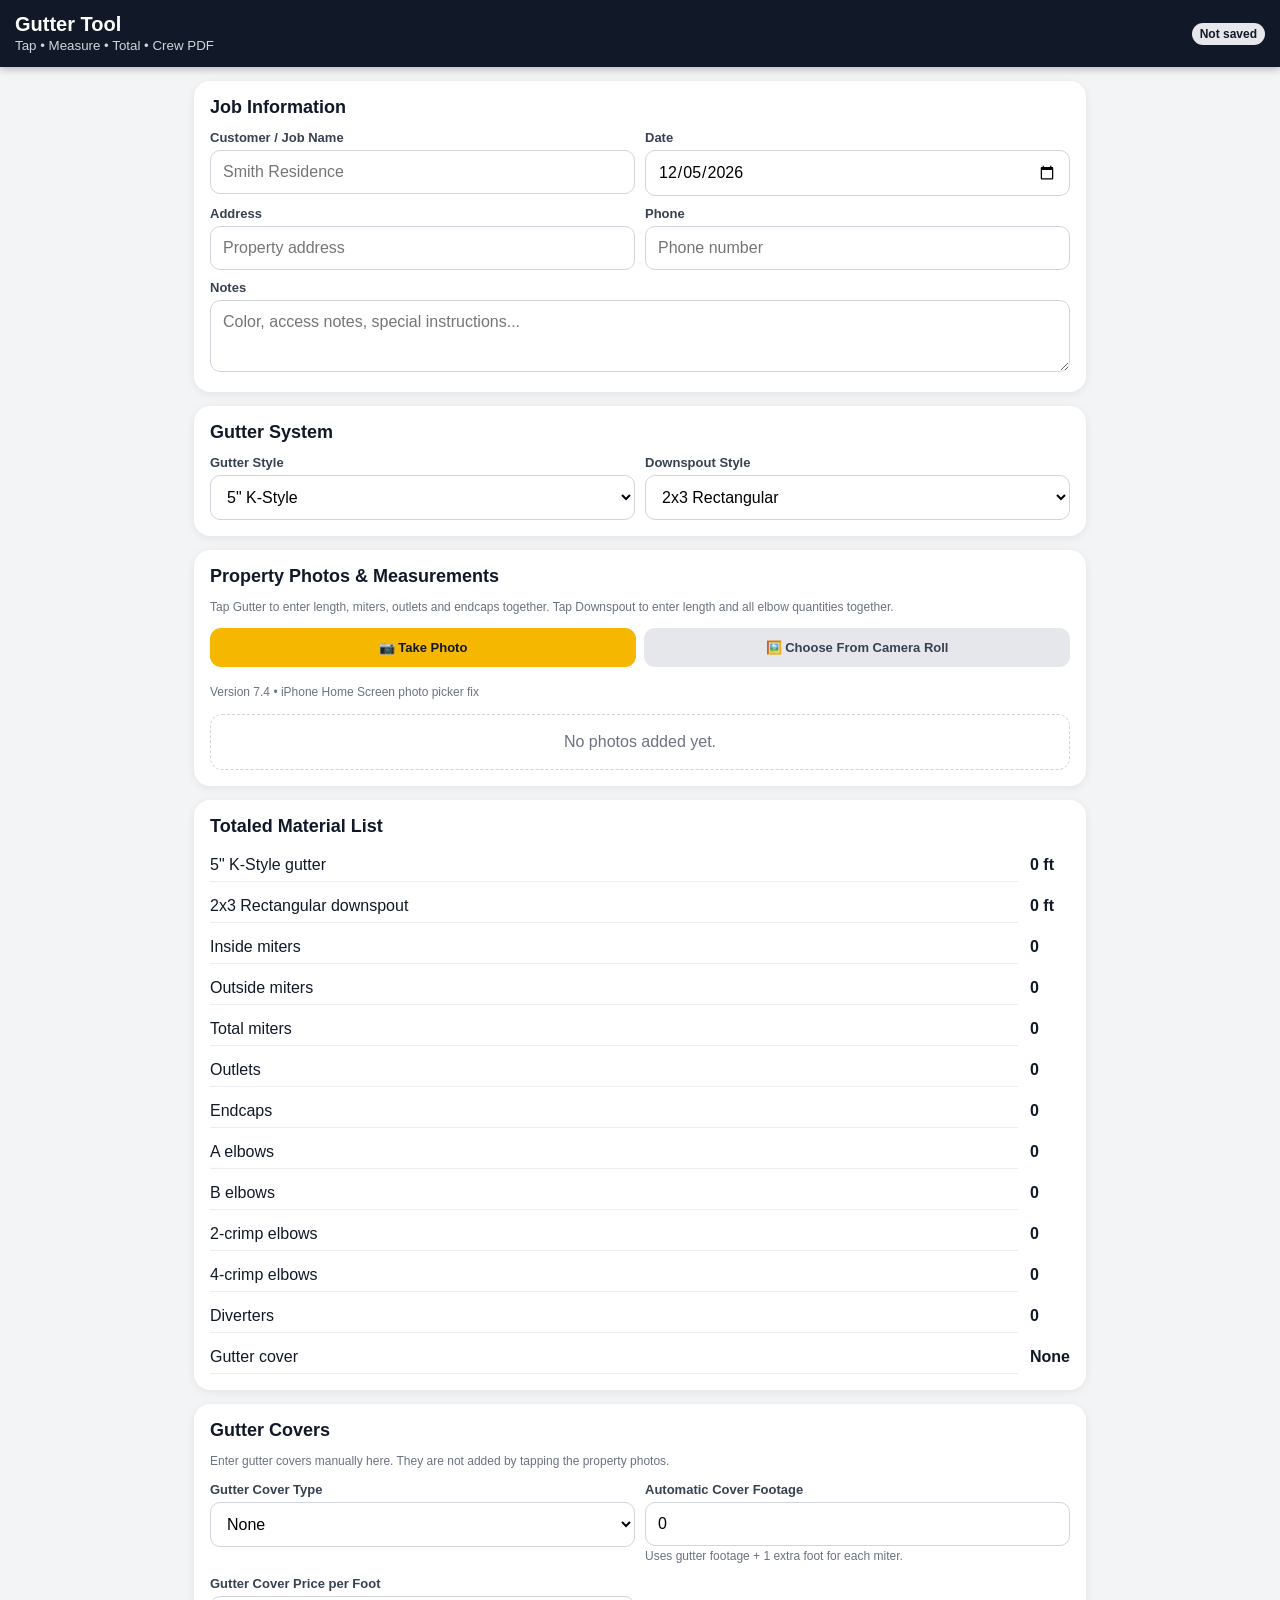
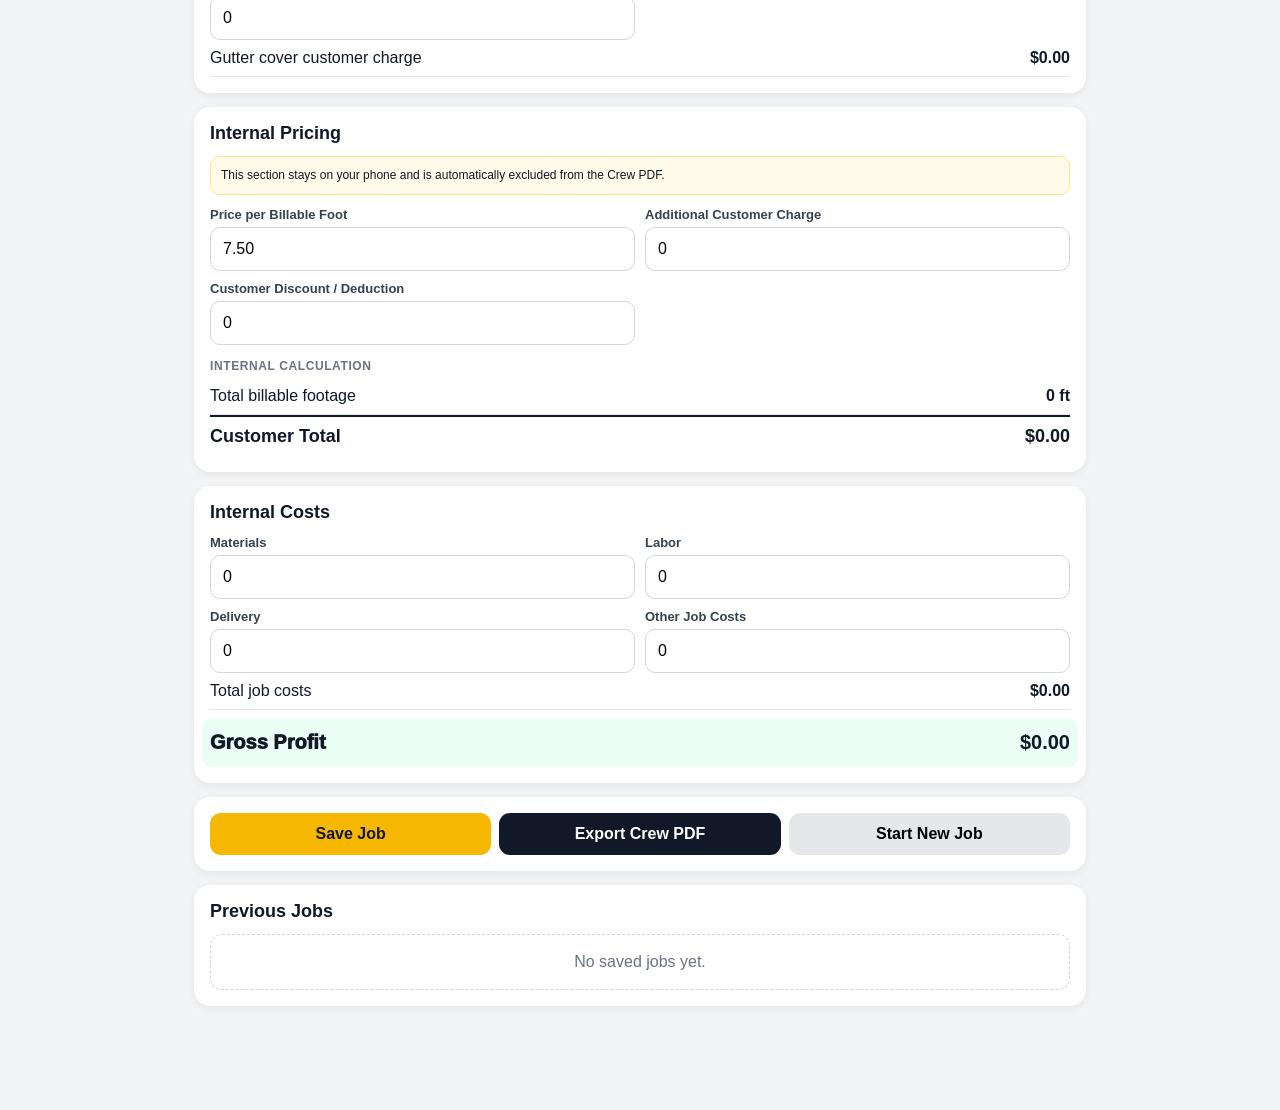
<file: index.html>
<!doctype html>
<html lang="en">
<head>
<meta charset="utf-8">
<meta name="viewport" content="width=device-width,initial-scale=1,viewport-fit=cover,user-scalable=no">
<meta name="theme-color" content="#111827">
<title>Gutter Tool v7.3</title>
<style>
:root{--navy:#111827;--gold:#f5b700;--light:#f3f4f6;--card:#fff;--red:#dc2626;--green:#15803d;--blue:#2563eb;--purple:#7e22ce;--orange:#ea580c;--teal:#0f766e;--muted:#6b7280;--border:#d1d5db}
*{box-sizing:border-box} body{margin:0;font-family:-apple-system,BlinkMacSystemFont,"Segoe UI",sans-serif;background:var(--light);color:#111827}
header{position:sticky;top:0;z-index:50;background:var(--navy);color:#fff;padding:13px 15px;box-shadow:0 2px 8px #0004}
.brand{display:flex;justify-content:space-between;align-items:center;gap:10px}.brand h1{font-size:20px;margin:0}.brand small{color:#d1d5db}
main{max-width:920px;margin:auto;padding:14px 14px 90px}.card{background:#fff;border-radius:16px;padding:16px;margin-bottom:14px;box-shadow:0 2px 10px #00000012}
h2{font-size:18px;margin:0 0 12px}.grid{display:grid;grid-template-columns:1fr 1fr;gap:10px}
label{display:block;font-size:13px;font-weight:750;color:#374151;margin-bottom:5px}
input,select,textarea,button{font:inherit} input,select,textarea{width:100%;padding:12px;border:1px solid var(--border);border-radius:10px;background:#fff}
textarea{min-height:72px;resize:vertical} button,.file-btn{border:0;border-radius:11px;padding:12px 14px;font-weight:800;cursor:pointer}.file-btn{display:flex;align-items:center;justify-content:center;text-align:center}
.primary{background:var(--gold);color:#111827}.dark{background:var(--navy);color:#fff}.secondary{background:#e5e7eb}.danger{background:#fee2e2;color:#991b1b}
.button-row{display:flex;gap:8px;flex-wrap:wrap}.button-row button,.button-row .file-btn{flex:1;min-width:125px}.help{font-size:12px;color:var(--muted);line-height:1.45}
.badge{padding:4px 8px;border-radius:999px;background:#e5e7eb;color:#111827;font-size:12px;font-weight:850}.hidden{display:none!important}.file-input-visually-hidden{position:absolute!important;width:1px!important;height:1px!important;padding:0!important;margin:-1px!important;overflow:hidden!important;clip:rect(0,0,0,0)!important;white-space:nowrap!important;border:0!important;opacity:.01!important}
.empty{padding:18px;text-align:center;color:var(--muted);border:1px dashed var(--border);border-radius:12px}
.photo-card{border:1px solid #e5e7eb;border-radius:14px;padding:10px;margin-top:12px}.tool-scroll{display:flex;gap:7px;overflow-x:auto;padding:4px 1px 10px}
.tool{flex:0 0 auto;padding:10px 11px;font-size:12px;background:#e5e7eb}.tool.active{outline:3px solid var(--gold);background:#fff}
.canvas-wrap{position:relative;overflow:hidden;border-radius:12px;background:#111827;min-height:190px;touch-action:manipulation}.canvas-wrap img{display:block;width:100%;height:auto}
.marker{position:absolute;transform:translate(-50%,-50%);min-width:38px;height:32px;border-radius:18px;padding:3px 7px;display:flex;align-items:center;justify-content:center;color:#fff;font-size:11px;font-weight:900;border:2px solid #fff;box-shadow:0 2px 7px #0009;white-space:nowrap;z-index:4}
.marker.gutter{background:var(--blue)}.marker.downspout{background:var(--green)}.marker.diverter{background:#a16207}
.marker-label{position:absolute;transform:translate(-50%,9px);background:#000d;color:#fff;border-radius:6px;padding:2px 5px;font-size:9px;white-space:nowrap;z-index:3;pointer-events:none}
.count-grid,.summary-grid{display:grid;grid-template-columns:1fr auto;gap:8px 12px;align-items:center}.count-grid div,.summary-grid div{padding:7px 0;border-bottom:1px solid #eee}
.result-row{display:flex;justify-content:space-between;gap:12px;padding:9px 0;border-bottom:1px solid #e5e7eb}.result-row.total{font-size:18px;font-weight:900;border-top:2px solid var(--navy);border-bottom:0}
.result-row.profit{font-size:20px;font-weight:950;background:#ecfdf5;margin:8px -8px 0;padding:13px 8px;border-radius:10px;border:0}
.section-label{font-size:12px;text-transform:uppercase;letter-spacing:.05em;color:var(--muted);font-weight:900;margin:14px 0 5px}
.modal-backdrop{position:fixed;inset:0;background:#0009;z-index:100;display:flex;align-items:flex-end;justify-content:center;padding:12px}
.modal{background:#fff;width:min(520px,100%);border-radius:18px;padding:18px;box-shadow:0 18px 60px #0008;max-height:92vh;overflow:auto}.modal h3{margin:0 0 12px}
.qty-row{display:grid;grid-template-columns:1fr 46px 58px 46px;gap:7px;align-items:center;margin:8px 0}.qty-row input{text-align:center;padding:10px}
.note{background:#fffbeb;border:1px solid #fde68a;border-radius:10px;padding:10px;font-size:12px;line-height:1.45}
.saved-job{border:1px solid #e5e7eb;border-radius:12px;padding:12px;margin-top:9px}.saved-job small{color:var(--muted)}
.pdf-only{display:none}
@media(max-width:620px){.grid{grid-template-columns:1fr}}
@media print{
 header,.no-print,#savedSection,.pricing-card,.internal-only{display:none!important}
 body{background:#fff}.card{box-shadow:none;border:1px solid #ddd;break-inside:avoid}main{padding:0}
 .tool-scroll{display:none}.canvas-wrap{min-height:0}.pdf-only{display:block!important}
}
</style>
</head>
<body>
<header><div class="brand"><div><h1>Gutter Tool</h1><small>Tap • Measure • Total • Crew PDF</small></div><span class="badge" id="saveStatus">Not saved</span></div></header>
<main>
<section class="card">
<h2>Job Information</h2>
<div class="grid">
<div><label>Customer / Job Name</label><input id="jobName" placeholder="Smith Residence"></div>
<div><label>Date</label><input id="jobDate" type="date"></div>
<div><label>Address</label><input id="address" placeholder="Property address"></div>
<div><label>Phone</label><input id="phone" type="tel" placeholder="Phone number"></div>
</div>
<div style="margin-top:10px"><label>Notes</label><textarea id="notes" placeholder="Color, access notes, special instructions..."></textarea></div>
</section>

<section class="card">
<h2>Gutter System</h2>
<div class="grid">
<div><label>Gutter Style</label><select id="gutterStyle"><option>5" K-Style</option><option>6" K-Style</option><option>Half-Round</option></select></div>
<div><label>Downspout Style</label><select id="downspoutStyle"><option>2x3 Rectangular</option><option>3x4 Rectangular</option><option>Round</option></select></div>
</div>
</section>

<section class="card">
<h2>Property Photos & Measurements</h2>
<p class="help">Tap Gutter to enter length, miters, outlets and endcaps together. Tap Downspout to enter length and all elbow quantities together.</p>
<div class="button-row no-print"><label class="primary file-btn">📷 Take Photo<input id="cameraInput" class="file-input-visually-hidden" type="file" accept="image/*" capture="environment"></label><label class="secondary file-btn">🖼️ Choose From Camera Roll<input id="photoInput" class="file-input-visually-hidden" type="file" accept="image/*" multiple></label></div><p class="help">Version 7.4 • iPhone Home Screen photo picker fix</p>
<div id="photos"></div>
</section>

<section class="card">
<h2>Totaled Material List</h2>
<div class="summary-grid">
<div id="gutterStyleLabel">5" K-Style gutter</div><strong id="countGutter">0 ft</strong>
<div id="downspoutStyleLabel">2x3 rectangular downspout</div><strong id="countDownspout">0 ft</strong>
<div>Inside miters</div><strong id="countInside">0</strong>
<div>Outside miters</div><strong id="countOutside">0</strong>
<div>Total miters</div><strong id="countMiters">0</strong>
<div>Outlets</div><strong id="countOutlets">0</strong>
<div>Endcaps</div><strong id="countEndcapPairs">0</strong>
<div>A elbows</div><strong id="countA">0</strong>
<div>B elbows</div><strong id="countB">0</strong>
<div>2-crimp elbows</div><strong id="countTwo">0</strong>
<div>4-crimp elbows</div><strong id="countFour">0</strong>
<div>Diverters</div><strong id="countDiverters">0</strong>
<div id="gutterCoverLabel">Gutter cover</div><strong id="countGutterCover">None</strong>
</div>
</section>

<section class="card gutter-cover-card">
<h2>Gutter Covers</h2>
<p class="help">Enter gutter covers manually here. They are not added by tapping the property photos.</p>
<div class="grid">
<div><label>Gutter Cover Type</label><select id="gutterCoverType"><option value="">None</option><option>Roll Lock</option><option>EZ Flow</option><option>Leaf Free</option></select></div>
<div><label>Automatic Cover Footage</label><input id="gutterCoverFeet" type="number" inputmode="decimal" min="0" step=".1" value="0" readonly><small class="help">Uses gutter footage + 1 extra foot for each miter.</small></div>
<div class="internal-only"><label>Gutter Cover Price per Foot</label><input id="gutterCoverRate" type="number" inputmode="decimal" min="0" step=".01" value="0"></div>
</div>
<div class="result-row internal-only"><span>Gutter cover customer charge</span><strong id="gutterCoverChargeOut">$0.00</strong></div>
</section>

<section class="card pricing-card">
<h2>Internal Pricing</h2>
<div class="note">This section stays on your phone and is automatically excluded from the Crew PDF.</div>
<div class="grid" style="margin-top:12px">
<div><label>Price per Billable Foot</label><input id="rate" type="number" min="0" step=".01" value="7.50"></div>
<div><label>Additional Customer Charge</label><input id="customerExtra" type="number" min="0" step=".01" value="0"></div>
<div><label>Customer Discount / Deduction</label><input id="customerDiscount" type="number" min="0" step=".01" value="0"></div>
</div>
<div class="section-label">Internal Calculation</div>
<div class="result-row"><span>Total billable footage</span><strong id="billableOut">0 ft</strong></div>
<div class="result-row total"><span>Customer Total</span><strong id="customerTotalOut">$0.00</strong></div>
</section>

<section class="card internal-only">
<h2>Internal Costs</h2>
<div class="grid">
<div><label>Materials</label><input id="materialsCost" type="number" min="0" step=".01" value="0"></div>
<div><label>Labor</label><input id="laborCost" type="number" min="0" step=".01" value="0"></div>
<div><label>Delivery</label><input id="deliveryCost" type="number" min="0" step=".01" value="0"></div>
<div><label>Other Job Costs</label><input id="otherCost" type="number" min="0" step=".01" value="0"></div>
</div>
<div class="result-row"><span>Total job costs</span><strong id="costsOut">$0.00</strong></div>
<div class="result-row profit"><span>Gross Profit</span><strong id="profitOut">$0.00</strong></div>
</section>

<section class="card pdf-only">
<h2>Crew Material Summary</h2>
<p class="help">Pricing and job totals are intentionally omitted from this report.</p>
</section>

<section class="card no-print">
<div class="button-row">
<button class="primary" id="saveBtn">Save Job</button>
<button class="dark" onclick="window.print()">Export Crew PDF</button>
<button class="secondary" id="newBtn">Start New Job</button>
</div>
</section>

<section class="card" id="savedSection"><h2>Previous Jobs</h2><div id="savedJobs"></div></section>
</main>

<div id="entryModal" class="modal-backdrop hidden">
<div class="modal">
<h3 id="modalTitle">Add Measurement</h3>
<label>Length in feet</label><input id="modalValue" type="number" inputmode="decimal" min="0" step=".1" placeholder="Example: 24">
<div id="gutterFields" class="hidden">
<div class="qty-row"><strong>Inside miters</strong><button type="button" onclick="stepQty('insideQty',-1)">−</button><input id="insideQty" type="number" min="0" value="0"><button type="button" onclick="stepQty('insideQty',1)">+</button></div>
<div class="qty-row"><strong>Outside miters</strong><button type="button" onclick="stepQty('outsideQty',-1)">−</button><input id="outsideQty" type="number" min="0" value="0"><button type="button" onclick="stepQty('outsideQty',1)">+</button></div>
<div class="qty-row"><strong>Outlets</strong><button type="button" onclick="stepQty('outletQty',-1)">−</button><input id="outletQty" type="number" min="0" value="0"><button type="button" onclick="stepQty('outletQty',1)">+</button></div>
<div class="qty-row"><strong>Endcaps</strong><button type="button" onclick="stepQty('endcapPairQty',-1)">−</button><input id="endcapPairQty" type="number" min="0" value="0"><button type="button" onclick="stepQty('endcapPairQty',1)">+</button></div>
</div>
<div id="downspoutFields" class="hidden">
<div class="qty-row"><strong>A elbows</strong><button type="button" onclick="stepQty('aQty',-1)">−</button><input id="aQty" type="number" min="0" value="0"><button type="button" onclick="stepQty('aQty',1)">+</button></div>
<div class="qty-row"><strong>B elbows</strong><button type="button" onclick="stepQty('bQty',-1)">−</button><input id="bQty" type="number" min="0" value="0"><button type="button" onclick="stepQty('bQty',1)">+</button></div>
<div class="qty-row"><strong>2-crimp elbows</strong><button type="button" onclick="stepQty('twoQty',-1)">−</button><input id="twoQty" type="number" min="0" value="0"><button type="button" onclick="stepQty('twoQty',1)">+</button></div>
<div class="qty-row"><strong>4-crimp elbows</strong><button type="button" onclick="stepQty('fourQty',-1)">−</button><input id="fourQty" type="number" min="0" value="0"><button type="button" onclick="stepQty('fourQty',1)">+</button></div>
</div>
<div class="button-row" style="margin-top:14px"><button class="secondary" id="cancelModal">Cancel</button><button class="primary" id="saveModal">Save</button></div>
</div>
</div>

<script>
const $=id=>document.getElementById(id), uid=()=>Date.now().toString(36)+Math.random().toString(36).slice(2,7);
const money=n=>new Intl.NumberFormat("en-US",{style:"currency",currency:"USD"}).format(Number(n)||0);
const fmt=n=>Number.isInteger(Number(n))?String(Number(n)):Number(n).toFixed(1);
const esc=s=>String(s??"").replace(/[&<>"']/g,c=>({"&":"&amp;","<":"&lt;",">":"&gt;",'"':"&quot;","'":"&#039;"}[c]));
let photos=[],editingId=null,currentTool="gutter",pendingTap=null;
const tools=[["gutter","Gutter"],["downspout","Downspout"],["diverter","Diverter"]];

function stepQty(id,d){const el=$(id);el.value=Math.max(0,(parseInt(el.value)||0)+d)}
function addPhoto(file){
 const r=new FileReader();
 r.onload=e=>{
  const img=new Image();
  img.onload=()=>{
   // Compress phone photos before they are stored with the job.
   // This keeps saved jobs much smaller while retaining enough detail for crew use.
   const renderCompressed=(maxDim,quality)=>{
    const scale=Math.min(1,maxDim/Math.max(img.width,img.height));
    const w=Math.max(1,Math.round(img.width*scale)),h=Math.max(1,Math.round(img.height*scale));
    const c=document.createElement("canvas");c.width=w;c.height=h;
    const ctx=c.getContext("2d");
    ctx.imageSmoothingEnabled=true;ctx.imageSmoothingQuality="high";
    ctx.drawImage(img,0,0,w,h);
    return c.toDataURL("image/jpeg",quality);
   };
   let src=renderCompressed(1280,0.64);
   // Extra-large/complex photos get a second pass to protect browser storage limits.
   if(src.length>450000) src=renderCompressed(1000,0.55);
   photos.push({id:uid(),src,label:"Photo "+(photos.length+1),markers:[]});
   renderPhotos();calculate();markDirty()
  };
  img.onerror=()=>alert("This photo could not be processed.");
  img.src=e.target.result
 };
 r.readAsDataURL(file)
}
function renderPhotos(){
 const box=$("photos"); if(!photos.length){box.innerHTML='<div class="empty">No photos added yet.</div>';return}
 box.innerHTML=photos.map(p=>`<div class="photo-card">
 <div class="grid"><div><label>Photo Label</label><input value="${esc(p.label)}" onchange="renamePhoto('${p.id}',this.value)"></div><div class="no-print" style="display:flex;align-items:end"><button class="danger" onclick="removePhoto('${p.id}')">Delete Photo</button></div></div>
 <div class="tool-scroll no-print">${tools.map(([id,l])=>`<button class="tool ${currentTool===id?"active":""}" onclick="setTool('${id}')">${l}</button>`).join("")}<button class="tool" onclick="undoMarker('${p.id}')">↶ Undo</button></div>
 <div class="canvas-wrap" onclick="photoTap(event,'${p.id}')"><img src="${p.src}">${p.markers.map(markerHTML).join("")}</div>
 <p class="help">${p.markers.length} section${p.markers.length===1?"":"s"}. Tap a marker to edit or delete it.</p></div>`).join("")
}
function markerHTML(m){const prefix=m.type==="gutter"?"G":m.type==="downspout"?"DS":"D";return `<div class="marker ${m.type}" style="left:${m.x}%;top:${m.y}%" onclick="editMarker(event,'${m.id}')">${prefix}${m.number} ${m.type==="diverter"?"":fmt(m.value)+"'"}</div><div class="marker-label" style="left:${m.x}%;top:${m.y}%">${m.type==="gutter"?"Gutter":m.type==="downspout"?"Downspout":"Diverter"}</div>`}
function renumber(){let g=0,d=0,v=0;for(const p of photos)for(const m of p.markers)m.number=m.type==="gutter"?++g:m.type==="downspout"?++d:++v}
function setTool(t){currentTool=t;renderPhotos()}
function photoTap(e,pid){if(e.target.closest(".marker"))return;const r=e.currentTarget.getBoundingClientRect();pendingTap={pid,x:(e.clientX-r.left)/r.width*100,y:(e.clientY-r.top)/r.height*100,type:currentTool,editingMarkerId:null};if(currentTool==="diverter"){commitMarker({value:1});return}openModal(currentTool)}
function openModal(type,m={}){
 $("modalTitle").textContent=(m.id?"Edit ":"Add ")+(type==="gutter"?"Gutter Section":"Downspout");
 $("modalValue").value=m.value??"";$("gutterFields").classList.toggle("hidden",type!=="gutter");$("downspoutFields").classList.toggle("hidden",type!=="downspout");
 const vals={insideQty:m.inside||0,outsideQty:m.outside||0,outletQty:m.outlets||0,endcapPairQty:m.endcapPairs||0,aQty:m.a||0,bQty:m.b||0,twoQty:m.two||0,fourQty:m.four||0};
 Object.entries(vals).forEach(([k,v])=>$(k).value=v);$("entryModal").classList.remove("hidden");setTimeout(()=>$("modalValue").focus(),100)
}
function commitMarker(data){
 const p=photos.find(x=>x.id===pendingTap.pid);if(!p)return;
 if(pendingTap.editingMarkerId){Object.assign(p.markers.find(x=>x.id===pendingTap.editingMarkerId),data)}
 else p.markers.push({id:uid(),type:pendingTap.type,x:pendingTap.x,y:pendingTap.y,...data});
 pendingTap=null;$("entryModal").classList.add("hidden");renumber();renderPhotos();calculate();markDirty()
}
function editMarker(e,id){e.stopPropagation();for(const p of photos){const m=p.markers.find(x=>x.id===id);if(m){if(confirm("Edit this section? Tap Cancel to choose whether to delete.")){pendingTap={pid:p.id,x:m.x,y:m.y,type:m.type,editingMarkerId:m.id};if(m.type==="diverter"){alert("Diverters do not need details.");pendingTap=null}else openModal(m.type,m)}else if(confirm("Delete this section?")){p.markers=p.markers.filter(x=>x.id!==id);renumber();renderPhotos();calculate();markDirty()}return}}}
function undoMarker(pid){const p=photos.find(x=>x.id===pid);if(p&&p.markers.length){p.markers.pop();renumber();renderPhotos();calculate();markDirty()}}
function removePhoto(pid){if(confirm("Delete this photo and all measurements?")){photos=photos.filter(p=>p.id!==pid);renumber();renderPhotos();calculate();markDirty()}}
function renamePhoto(pid,v){const p=photos.find(x=>x.id===pid);if(p)p.label=v;markDirty()}
function totals(){
 const all=photos.flatMap(p=>p.markers),sum=(type,key)=>all.filter(m=>m.type===type).reduce((s,m)=>s+(+m[key]||0),0);
 const gutter=sum("gutter","value"),downspout=sum("downspout","value"),inside=sum("gutter","inside"),outside=sum("gutter","outside"),outlets=sum("gutter","outlets"),endcapPairs=sum("gutter","endcapPairs");
 const a=sum("downspout","a"),b=sum("downspout","b"),two=sum("downspout","two"),four=sum("downspout","four"),diverters=all.filter(m=>m.type==="diverter").length;
 const miters=inside+outside,elbows=a+b+two+four,billable=gutter+downspout+elbows+outlets+endcapPairs+miters*3;
 return {gutter,downspout,inside,outside,miters,outlets,endcapPairs,a,b,two,four,diverters,elbows,billable}
}
function calculate(){
 const t=totals();$("gutterStyleLabel").textContent=$("gutterStyle").value+" gutter";$("downspoutStyleLabel").textContent=$("downspoutStyle").value+" downspout";
 [["countGutter",fmt(t.gutter)+" ft"],["countDownspout",fmt(t.downspout)+" ft"],["countInside",t.inside],["countOutside",t.outside],["countMiters",t.miters],["countOutlets",t.outlets],["countEndcapPairs",t.endcapPairs],["countA",t.a],["countB",t.b],["countTwo",t.two],["countFour",t.four],["countDiverters",t.diverters]].forEach(([id,v])=>$(id).textContent=v);
 const coverType=$("gutterCoverType").value,coverFeet=coverType?t.gutter+t.miters:0,coverRate=+$("gutterCoverRate").value||0,coverCharge=coverType?coverFeet*coverRate:0;
 $("gutterCoverFeet").value=fmt(coverFeet);
 $("gutterCoverLabel").textContent=coverType?coverType+" gutter cover":"Gutter cover";$("countGutterCover").textContent=coverType?fmt(coverFeet)+" ft":"None";$("gutterCoverChargeOut").textContent=money(coverCharge);
 const rate=+$("rate").value||0,extra=+$("customerExtra").value||0,discount=+$("customerDiscount").value||0,total=Math.max(0,t.billable*rate+coverCharge+extra-discount);
 const costs=["materialsCost","laborCost","deliveryCost","otherCost"].reduce((s,id)=>s+(+$(id).value||0),0);
 $("billableOut").textContent=fmt(t.billable)+" ft";$("customerTotalOut").textContent=money(total);$("costsOut").textContent=money(costs);$("profitOut").textContent=money(total-costs);
 return {...t,coverType,coverFeet,coverRate,coverCharge,total,costs,profit:total-costs}
}
function collect(){return {id:editingId||uid(),savedAt:new Date().toISOString(),jobName:$("jobName").value,address:$("address").value,phone:$("phone").value,jobDate:$("jobDate").value,notes:$("notes").value,gutterStyle:$("gutterStyle").value,downspoutStyle:$("downspoutStyle").value,gutterCoverType:$("gutterCoverType").value,gutterCoverFeet:$("gutterCoverFeet").value,gutterCoverRate:$("gutterCoverRate").value,photos,rate:$("rate").value,customerExtra:$("customerExtra").value,customerDiscount:$("customerDiscount").value,materialsCost:$("materialsCost").value,laborCost:$("laborCost").value,deliveryCost:$("deliveryCost").value,otherCost:$("otherCost").value,results:calculate()}}
function jobs(){try{return JSON.parse(localStorage.getItem("gutterToolJobsV7")||localStorage.getItem("snrGutterJobsV6")||localStorage.getItem("snrGutterJobsV5")||localStorage.getItem("snrGutterJobsV4")||"[]")}catch{return[]}}
function saveJob(){if(!$("jobName").value.trim()&&!$("address").value.trim()){alert("Enter a job name or address first.");return}const d=collect(),list=jobs(),i=list.findIndex(j=>j.id===d.id);if(i>=0)list[i]=d;else list.unshift(d);try{localStorage.setItem("gutterToolJobsV7",JSON.stringify(list.slice(0,20)));editingId=d.id;$("saveStatus").textContent="Saved";renderSaved();alert("Job saved on this device.")}catch{alert("The photos may be too large for browser storage.")}}
function renderSaved(){const list=jobs(),box=$("savedJobs");if(!list.length){box.innerHTML='<div class="empty">No saved jobs yet.</div>';return}box.innerHTML=list.map(j=>`<div class="saved-job"><strong>${esc(j.jobName||"Unnamed Job")}</strong><small>${esc(j.address||"")} · ${new Date(j.savedAt).toLocaleString()}</small><div class="button-row no-print" style="margin-top:9px"><button class="secondary" onclick="openJob('${j.id}')">Open</button><button class="danger" onclick="deleteJob('${j.id}')">Delete</button></div></div>`).join("")}
function openJob(id){const j=jobs().find(x=>x.id===id);if(!j)return;editingId=j.id;["jobName","address","phone","jobDate","notes","gutterStyle","downspoutStyle","gutterCoverType","gutterCoverRate","rate","customerExtra","customerDiscount","materialsCost","laborCost","deliveryCost","otherCost"].forEach(k=>$(k).value=j[k]??"");photos=j.photos||[];renumber();renderPhotos();calculate();$("saveStatus").textContent="Saved";scrollTo({top:0,behavior:"smooth"})}
function deleteJob(id){if(confirm("Delete this saved job?")){localStorage.setItem("gutterToolJobsV7",JSON.stringify(jobs().filter(j=>j.id!==id)));renderSaved()}}
function newJob(){if(!confirm("Start a new job? Unsaved information will be cleared."))return;editingId=null;photos=[];["jobName","address","phone","notes"].forEach(k=>$(k).value="");$("jobDate").value=new Date().toISOString().slice(0,10);$("gutterStyle").selectedIndex=0;$("downspoutStyle").selectedIndex=0;$("gutterCoverType").selectedIndex=0;$("gutterCoverRate").value=0;$("rate").value="7.50";["customerExtra","customerDiscount","materialsCost","laborCost","deliveryCost","otherCost"].forEach(k=>$(k).value=0);renderPhotos();calculate();markDirty();scrollTo({top:0,behavior:"smooth"})}
function markDirty(){$("saveStatus").textContent="Not saved"}
$("cameraInput").onchange=e=>{[...e.target.files].forEach(addPhoto);e.target.value=""};$("photoInput").onchange=e=>{[...e.target.files].forEach(addPhoto);e.target.value=""};
$("cancelModal").onclick=()=>{pendingTap=null;$("entryModal").classList.add("hidden")};
$("saveModal").onclick=()=>{const v=parseFloat($("modalValue").value);if(!Number.isFinite(v)||v<0){alert("Enter a valid length.");return}const type=pendingTap.type;commitMarker(type==="gutter"?{value:v,inside:+$("insideQty").value||0,outside:+$("outsideQty").value||0,outlets:+$("outletQty").value||0,endcapPairs:+$("endcapPairQty").value||0}:{value:v,a:+$("aQty").value||0,b:+$("bQty").value||0,two:+$("twoQty").value||0,four:+$("fourQty").value||0})};
$("saveBtn").onclick=saveJob;$("newBtn").onclick=newJob;
document.querySelectorAll("input,select,textarea").forEach(el=>el.addEventListener("input",()=>{calculate();markDirty()}));
$("jobDate").value=new Date().toISOString().slice(0,10);renderPhotos();calculate();renderSaved();
</script>
</body>
</html>
</file>
